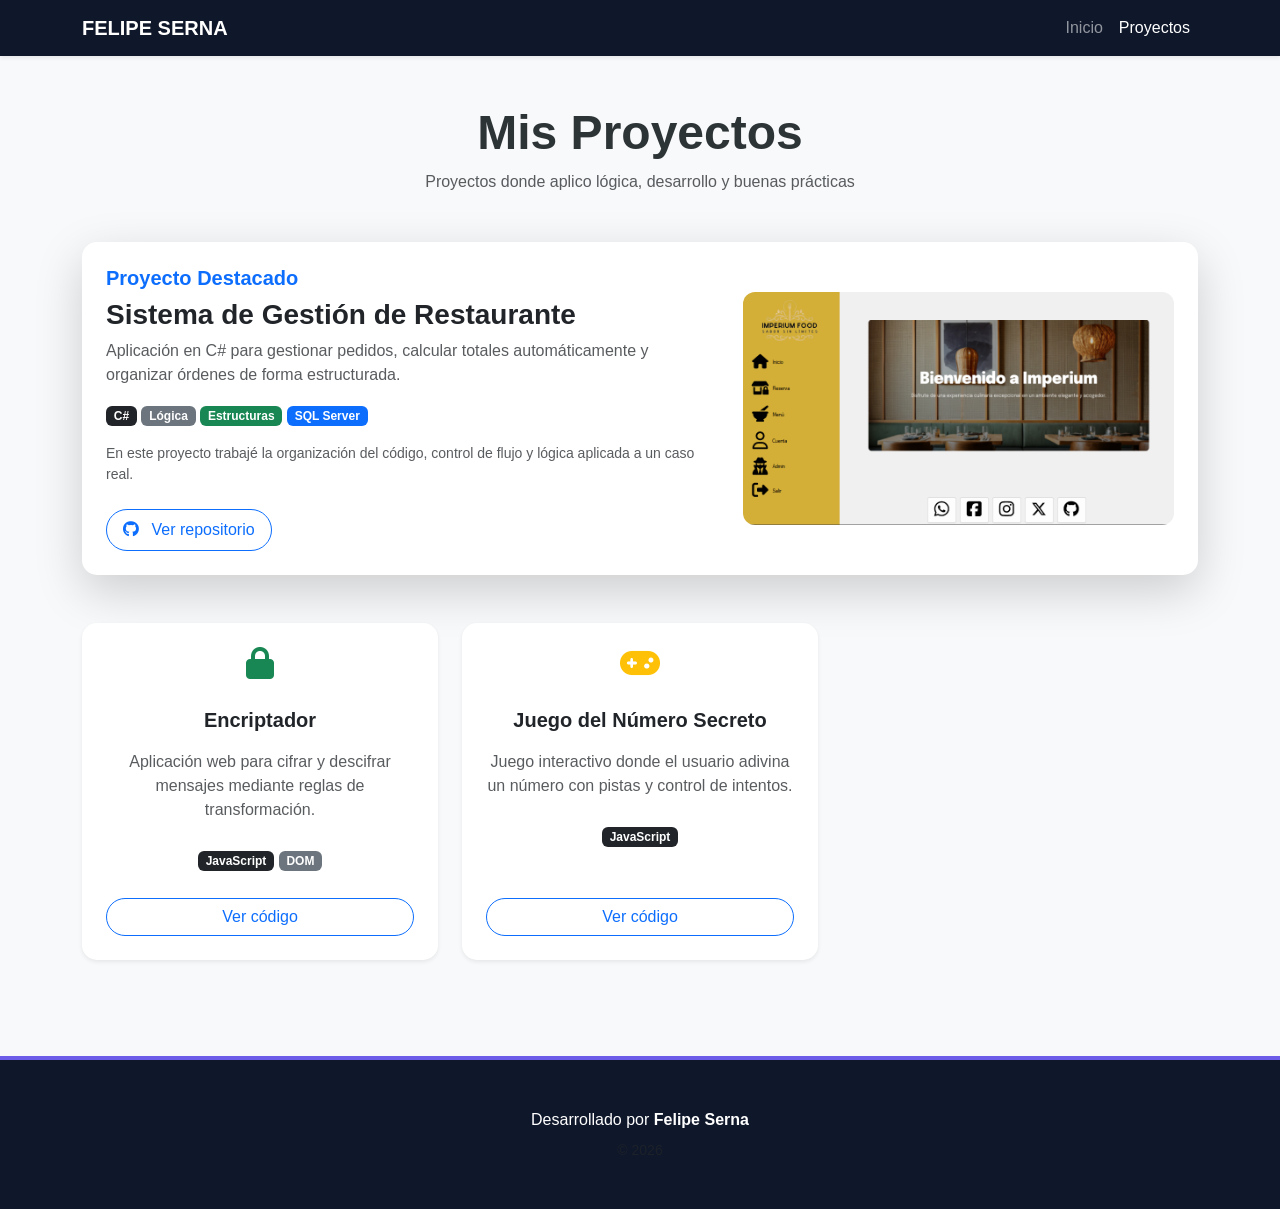
<file: projects.html>
<!DOCTYPE html>
<html lang="es">
<head>
    <meta charset="UTF-8">
    <meta name="viewport" content="width=device-width, initial-scale=1.0">
    <title>Proyectos | Felipe Serna</title>

    <!-- Bootstrap (solo una vez) -->
    <link href="https://cdn.jsdelivr.net/npm/bootstrap@5.3.8/dist/css/bootstrap.min.css" rel="stylesheet">

    <!-- Icons -->
    <link rel="stylesheet" href="https://cdnjs.cloudflare.com/ajax/libs/font-awesome/6.0.0/css/all.min.css">

    <!-- Styles -->
    <link rel="stylesheet" href="css/styles.css">
</head>

<body class="bg-light">

<!-- NAVBAR -->
<nav class="navbar navbar-expand-lg navbar-dark bg-dark sticky-top shadow-sm">
    <div class="container">
        <a class="navbar-brand fw-bold" href="index.html">FELIPE SERNA</a>

        <!-- BOTÓN MOBILE (te faltaba) -->
        <button class="navbar-toggler" type="button" data-bs-toggle="collapse" data-bs-target="#navbarNav">
            <span class="navbar-toggler-icon"></span>
        </button>

        <div class="collapse navbar-collapse" id="navbarNav">
            <ul class="navbar-nav ms-auto">
                <li class="nav-item"><a class="nav-link" href="index.html">Inicio</a></li>
                <li class="nav-item"><a class="nav-link active" href="projects.html">Proyectos</a></li>
            </ul>
        </div>
    </div>
</nav>

<!-- CONTENIDO -->
<main class="container py-5">

    <!-- HEADER -->
    <header class="text-center mb-5 animate-view">
        <h2 class="display-5 fw-bold">Mis Proyectos</h2>
        <p class="text-muted">Proyectos donde aplico lógica, desarrollo y buenas prácticas</p>
    </header>

    <!-- PROYECTO DESTACADO -->
    <div class="row mb-5">
    <div class="col-12 animate-view">
        <div class="card shadow-lg border-0 p-4">

            <div class="row align-items-center">

                <!-- CONTENIDO -->
                <div class="col-md-7">

                    <h5 class="text-primary fw-bold mb-2">Proyecto Destacado</h5>

                    <h3 class="fw-bold">Sistema de Gestión de Restaurante</h3>

                    <p class="text-muted">
                        Aplicación en C# para gestionar pedidos, calcular totales automáticamente
                        y organizar órdenes de forma estructurada.
                    </p>

                    <div class="mb-3">
                        <span class="badge bg-dark">C#</span>
                        <span class="badge bg-secondary">Lógica</span>
                        <span class="badge bg-success">Estructuras</span>
                        <span class="badge bg-primary">SQL Server</span>
                    </div>

                    <p class="small text-muted mb-4">
                        En este proyecto trabajé la organización del código, control de flujo
                        y lógica aplicada a un caso real.
                    </p>

                    <a target="_blank"
                       href="https://github.com/fhilpe/Project-restaurante.git"
                       class="btn btn-outline-primary rounded-pill px-3 py-2">
                        <i class="fab fa-github me-2"></i> Ver repositorio
                    </a>

                </div>
                <!-- IMAGEN -->
                <div class="col-md-5 mb-4 mb-md-0 d-none d-md-block">
                    <div class="featured-img-container">
                        <img src="img/project_destacado.png" alt="Proyecto restaurante" class="featured-img">
                    </div>
                </div>
            </div>

        </div>
    </div>
</div>

    <!-- GRID DE PROYECTOS -->
    <div class="row g-4">

        <!-- ENCRIPTADOR -->
        <div class="col-md-6 col-lg-4 animate-view" style="animation-delay: 0.2s;">
            <div class="card h-100 shadow-sm">
                <div class="card-body p-4 text-center d-flex flex-column">

                    <div class="mb-3 text-success">
                        <i class="fas fa-lock fa-2x"></i>
                    </div>

                    <h5 class="card-title fw-bold">Encriptador</h5>

                    <p class="card-text text-muted">
                        Aplicación web para cifrar y descifrar mensajes mediante reglas de transformación.
                    </p>

                    <div class="mb-3">
                        <span class="badge bg-dark">JavaScript</span>
                        <span class="badge bg-secondary">DOM</span>
                    </div>

                    <a target="_blank"
                       href="https://github.com/fhilpe/Encriptador-de-alura-latam.git"
                       class="btn btn-outline-primary rounded-pill px-4 mt-auto">
                       Ver código
                    </a>

                </div>
            </div>
        </div>

        <!-- NUMERO SECRETO -->
        <div class="col-md-6 col-lg-4 animate-view" style="animation-delay: 0.4s;">
            <div class="card h-100 shadow-sm">
                <div class="card-body p-4 text-center d-flex flex-column">

                    <div class="mb-3 text-warning">
                        <i class="fas fa-gamepad fa-2x"></i>
                    </div>

                    <h5 class="card-title fw-bold">Juego del Número Secreto</h5>

                    <p class="card-text text-muted">
                        Juego interactivo donde el usuario adivina un número con pistas y control de intentos.
                    </p>

                    <div class="mb-3">
                        <span class="badge bg-dark">JavaScript</span>
                    </div>

                    <a target="_blank"
                       href="https://github.com/fhilpe/Juego-del-numero-secreto-Alura.git"
                       class="btn btn-outline-primary rounded-pill px-4 mt-auto">
                       Ver código
                    </a>

                </div>
            </div>
        </div>

    </div>
</main>

<!-- FOOTER -->
<footer class="text-white text-center py-5 mt-5">
    <div class="container">
        <p class="mb-2">Desarrollado por <strong>Felipe Serna</strong></p>
        <p class="small text-muted mb-0">© 2026</p>
    </div>
</footer>

<!-- Bootstrap JS -->
<script src="https://cdn.jsdelivr.net/npm/bootstrap@5.3.8/dist/js/bootstrap.bundle.min.js"></script>

</body>
</html>
</file>
<file: css/styles.css>
/* General */
body {
    font-family: 'Inter', 'Segoe UI', Roboto, sans-serif;
    color: #2d3436;
    scroll-behavior: smooth;
    overflow-x: hidden;
}

/* Animación de entrada */
@keyframes fadeInUp {
    from {
        opacity: 0;
        transform: translateY(30px);
    }
    to {
        opacity: 1;
        transform: translateY(0);
    }
}

.animate-view {
    animation: fadeInUp 0.8s ease-out forwards;
}

/* Estilo para la foto de perfil (lp.webp) */
.profile-img {
    width: 180px;
    height: 180px;
    object-fit: cover;
    border: 8px solid rgba(255, 255, 255, 0.8);
    transition: transform 0.3s ease;
}

.profile-img:hover {
    transform: scale(1.05) rotate(2deg);
}

/* Hero Section */
.hero-section {
    background: linear-gradient(135deg, #0f172a, #1e293b);
    color: white !important;
    padding: 100px 0;
}

.hero-section .text-muted {
    color: rgba(255, 255, 255, 0.9) !important;
}

/* Tarjetas de Proyectos */
.card {
    border: none;
    border-radius: 15px;
    transition: all 0.3s cubic-bezier(0.25, 0.8, 0.25, 1);
    overflow: hidden;
}

.card-body {
    gap: 10px;
}

.card:hover {
    transform: translateY(-12px);
    box-shadow: 0 15px 30px rgba(0,0,0,0.15) !important;
}

/* Habilidades con Iconos */
.skill-card {
    padding: 20px;
    border-radius: 15px;
    background: #f8f9fa;
    transition: all 0.3s ease;
    height: 100%;
}

.skill-card:hover {
    background: #ffffff;
    transform: translateY(-5px);
    box-shadow: 0 10px 20px rgba(0,0,0,0.1) !important;
}

.fab {
    transition: all 0.3s ease;
}

.fab:hover {
    transform: translateY(-5px);
}

/* Footer */
footer {
    background-color: var(--dark);
    border-top: 4px solid #6c5ce7;
}

/* Imagen proyecto destacado */
.featured-img-container {
    overflow: hidden;
    border-radius: 12px;
}

.featured-img {
    width: 100%;
    transition: transform 0.4s ease;
}

/* Animación suave */
.featured-img-container:hover .featured-img {
    transform: scale(1.08);
}


:root {
    --primary: #0f172a;
    --accent: #3b82f6;
    --accent-dark: #2563eb;
    --light: #f8fafc;
}

.btn-primary {
    background-color: var(--accent);
    border: none;
}

.btn-primary:hover {
    background-color: var(--accent-dark);
}

.navbar,
footer {
    background-color: var(--primary) !important;
}
</file>
